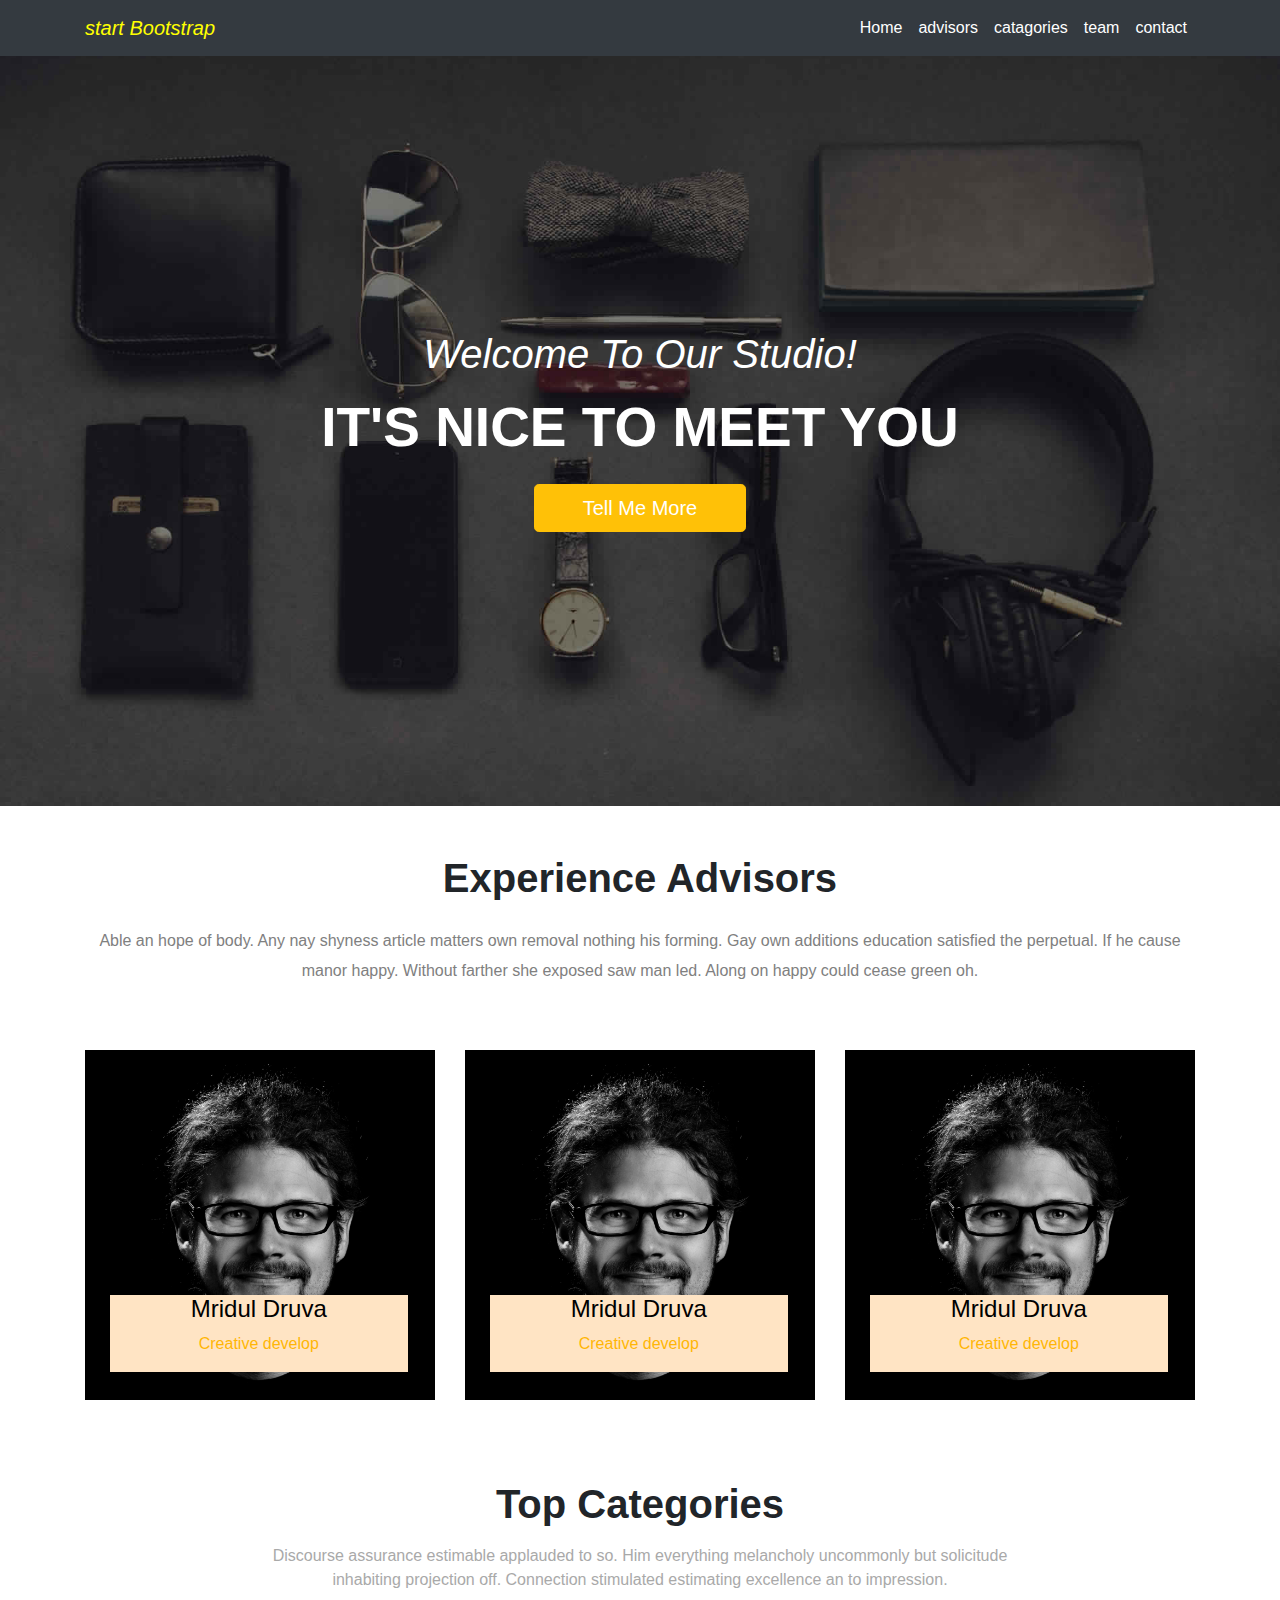
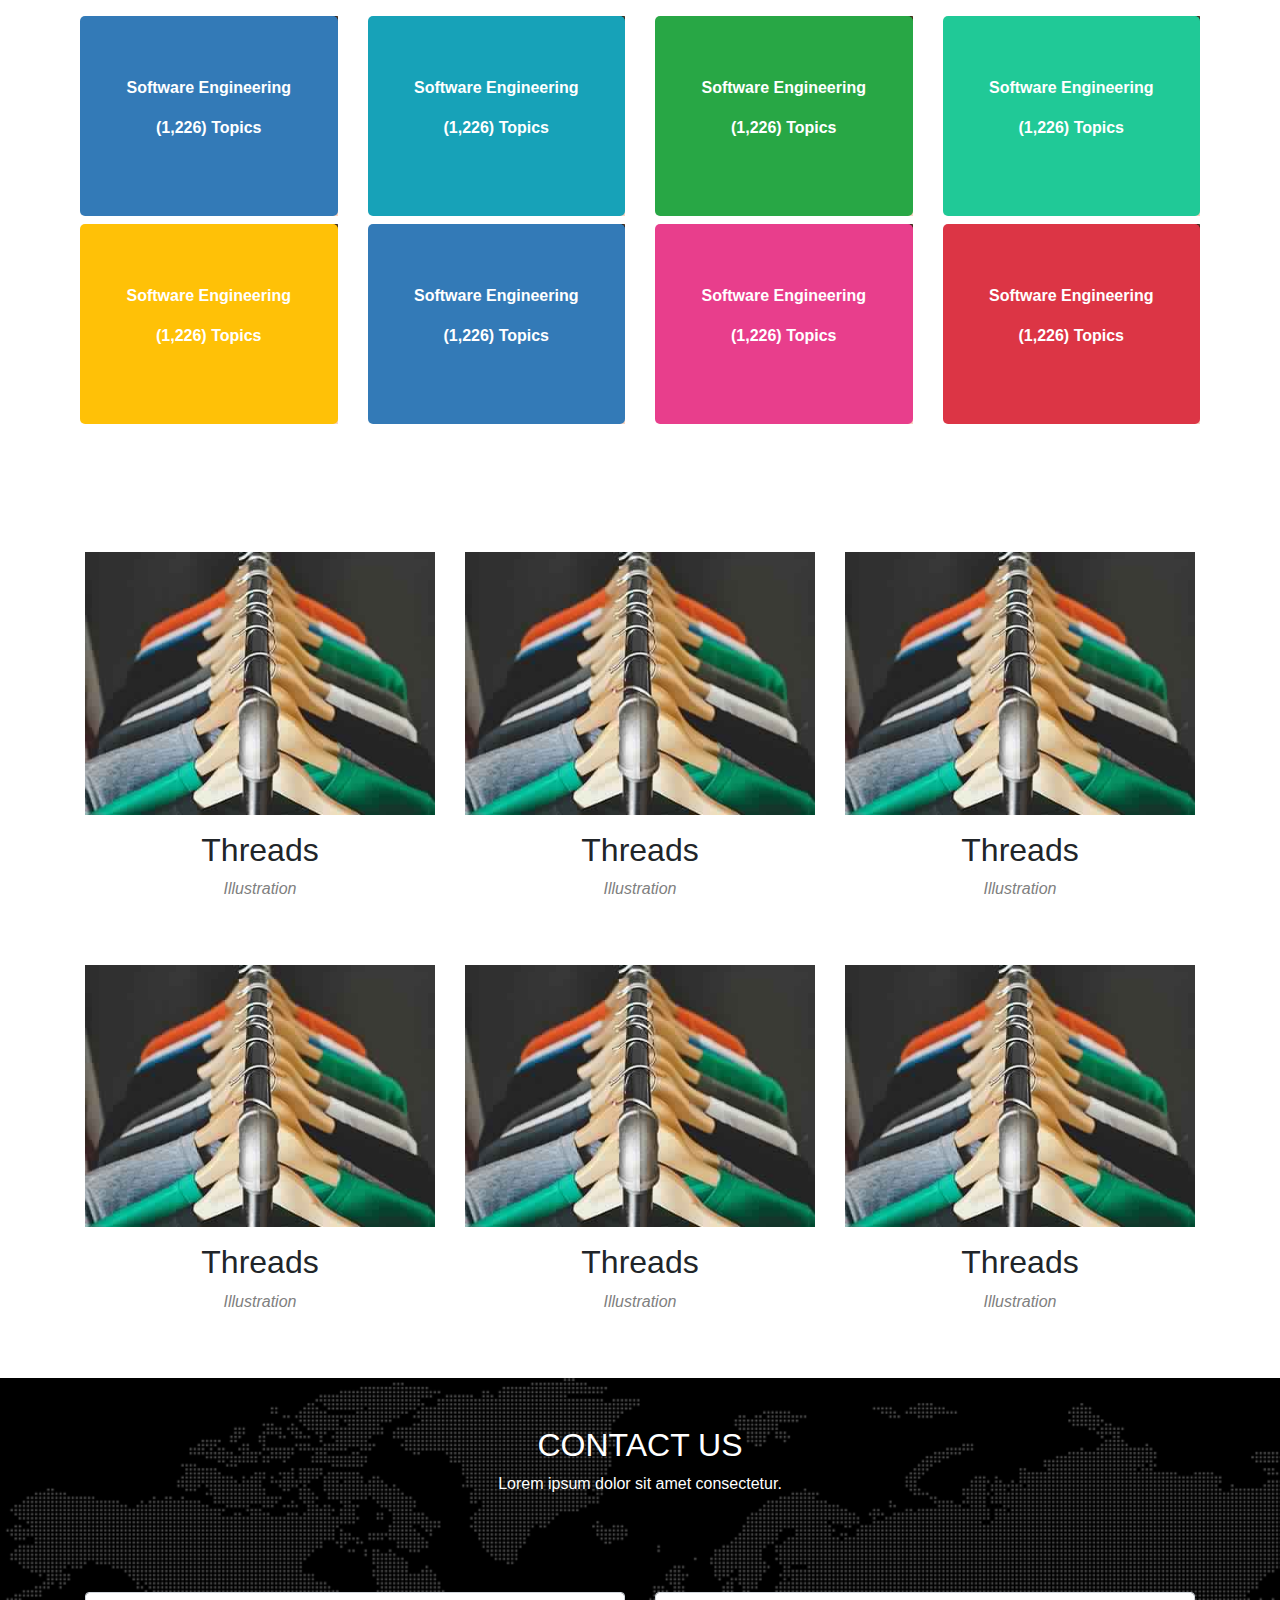
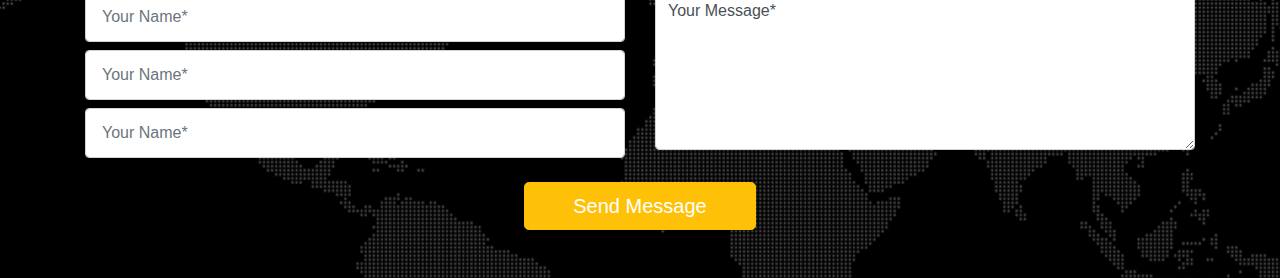
<file: index.html>
<html>

 <head>
     <link href="https://fonts.googleapis.com/css?family=Poppins&display=swap" rel="stylesheet">
        <link href="https://fonts.googleapis.com/css?family=Montserrat&display=swap" rel="stylesheet">
        <link href="https://fonts.googleapis.com/css?family=Montserrat:400,700" rel="stylesheet" type="text/css">
        <link href='https://fonts.googleapis.com/css?family=Kaushan+Script' rel='stylesheet' type='text/css'>
        <link href='https://fonts.googleapis.com/css?family=Droid+Serif:400,700,400italic,700italic' rel='stylesheet' type='text/css'>
        <link href='https://fonts.googleapis.com/css?family=Roboto+Slab:400,100,300,700' rel='stylesheet' type='text/css'>

     <link rel="stylesheet" href="css/all.min.css">
     <link rel="stylesheet" href="css/bootstrap.min.css">
     <link rel="stylesheet" href="css/style.css">
 </head>
    <body>
        <!--our homepage-->
        <nav class="navbar navbar-expand-lg navbar-light bg-dark">
            <div class="container">
  <a class="navbar-brand" href="#">start Bootstrap</a>
  <button class="navbar-toggler" type="button" data-toggle="collapse" data-target="#navbarNavAltMarkup" aria-controls="navbarNavAltMarkup" aria-expanded="false" aria-label="Toggle navigation">
    <span class="navbar-toggler-icon"></span>
  </button>
  <div class="collapse navbar-collapse" id="navbarNavAltMarkup">
    <div class="navbar-nav ml-auto">
      <a class="nav-item nav-link" href="#">Home</a>
      <a class="nav-item nav-link" href="#">advisors</a>
     <a class="nav-item nav-link" href="#">catagories</a>
     <a class="nav-item nav-link" href="#">team</a>
     <a class="nav-item nav-link" href="#">contact</a>
        
      
    </div>
  </div>
</div>
</nav>
        <section id="home" class="d-flex align-items-center justify-content-center flex-column text-center text-white">
            <div class="content1">
                <h2>Welcome To Our Studio!</h2>
                <p>IT'S NICE TO MEET YOU</p>
                <button type="button" class="btn btn-warning btn-lg px-5 text-white" >Tell Me More</button>

            </div>
        </section>
      <!-- our advisor section -->
        <section id="advisor ">
            <div class="container py-5 d-flex justify-content-center align-items-center flex-column text-center">
                <h1>Experience Advisors</h1>
                <p class=" test mt-3">Able an hope of body. Any nay shyness article matters own removal nothing his forming. Gay own additions education satisfied the perpetual. If he cause manor happy. Without farther she exposed saw man led. Along on happy could cease green oh.</p>
                 
            </div>
            <div class="container">
                <div class="row">
                    <div class="col-md-4">
                        <div class="advisor-member">
                        
                         <img src="images/two.png"class="img-fluid">
                            <div class="caption1 d-flex justify-content-center fa-align-center flex-column text-center">
                                <h3>About John Babu</h3>
                                <p>Great explorer of the truth, the master-builder of human happiness.</p>
                                <a href="#">READ MORE</a>
                            </div>
                            <div class="caption2 text-center">
                                <h4>Mridul Druva</h4>
                                <p>Creative develop</p>
                            </div>
                        
                        </div>
                        
                    </div>
                    <div class="col-md-4">
                        <div class="advisor-member">
                        
                         <img src="images/two.png"class="img-fluid">
                            <div class="caption1 d-flex justify-content-center fa-align-center flex-column text-center">
                                <h3>About John Babu</h3>
                                <p>Great explorer of the truth, the master-builder of human happiness.</p>
                                <a href="#">READ MORE</a>
                            </div>
                            <div class="caption2 text-center">
                                <h4>Mridul Druva</h4>
                                <p>Creative develop</p>
                            </div>
                        
                        </div>
                        
                    </div>
                    <div class="col-md-4">
                        <div class="advisor-member">
                        
                         <img src="images/two.png"class="img-fluid">
                            <div class="caption1 d-flex justify-content-center fa-align-center flex-column text-center text-white">
                                <h3>About John Babu</h3>
                                <p>Great explorer of the truth, the master-builder of human happiness.</p>
                                <a href="#">READ MORE</a>
                            </div>
                            <div class="caption2 text-center">
                                <h4>Mridul Druva</h4>
                                <p>Creative develop</p>
                            </div>
                        
                        </div>
                        
                    </div>
                    
                </div>
                
            </div>
            
        </section>
     <!--  END our advisor section -->
     <!-- our catagory section-->
        <section id="Categories" class=" cata">
            <div class="container text-center ">
                <h1>Top Categories</h1>        
                <p class="pt-2 ">Discourse assurance estimable applauded to so. Him everything melancholy uncommonly but solicitude inhabiting projection off. Connection stimulated estimating excellence an to impression.</p>              
            </div>
            <div class="row">
                
                <div class="col-md-3 cat2 mt-2">
                    <div class="Categori-item">
                       
                        <div class="div1">
                             <div class="overlay text-center d-flex justify-content-center align-items-center flex-column text-white bg-#337ab7;">
                                 <p>Software Engineering</p>
                                 <p>(1,226) Topics</p>
                             </div>
                        </div>
                       
                    </div>
                </div>
                  <div class="col-md-3 cat2 mt-2">
                    <div class="Categori-item">
                       
                        <div class="div1 fan1">
                             <div class="overlay text-center d-flex justify-content-center align-items-center flex-column text-white">
                                 <p>Software Engineering</p>
                                 <p>(1,226) Topics</p>
                             </div>
                        </div>
                       
                    </div>
                </div>
                  <div class="col-md-3 cat2 mt-2">
                    <div class="Categori-item">
                       
                        <div class="div1 fan2">
                             <div class="overlay text-center d-flex justify-content-center align-items-center flex-column text-white">
                                 <p>Software Engineering</p>
                                 <p>(1,226) Topics</p>
                             </div>
                        </div>
                       
                    </div>
                </div>
                  <div class="col-md-3 cat2 mt-2">
                    <div class="Categori-item">
                       
                        <div class="div1 fan3">
                             <div class="overlay text-center d-flex justify-content-center align-items-center flex-column text-white">
                                 <p>Software Engineering</p>
                                 <p>(1,226) Topics</p>
                             </div>
                        </div>
                       
                    </div>
                </div>
                  <div class="col-md-3 cat2 mt-2">
                    <div class="Categori-item">
                       
                        <div class="div1 fan4">
                             <div class="overlay text-center d-flex justify-content-center align-items-center flex-column text-white">
                                 <p>Software Engineering</p>
                                 <p>(1,226) Topics</p>
                             </div>
                        </div>
                       
                    </div>
                </div>
                  <div class="col-md-3 cat2 mt-2">
                    <div class="Categori-item">
                       
                        <div class="div1 fan5">
                             <div class="overlay text-center d-flex justify-content-center align-items-center flex-column text-white">
                                 <p>Software Engineering</p>
                                 <p>(1,226) Topics</p>
                             </div>
                        </div>
                       
                    </div>
                </div>
                  <div class="col-md-3 cat2 mt-2">
                    <div class="Categori-item">
                       
                        <div class="div1 fan6">
                             <div class="overlay text-center d-flex justify-content-center align-items-center flex-column text-white">
                                 <p>Software Engineering</p>
                                 <p>(1,226) Topics</p>
                             </div>
                        </div>
                       
                    </div>
                </div>
                  <div class="col-md-3 cat2 mt-2">
                    <div class="Categori-item">
                       
                        <div class="div1 fan7">
                             <div class="overlay text-center d-flex justify-content-center align-items-center flex-column text-white">
                                 <p>Software Engineering</p>
                                 <p>(1,226) Topics</p>
                             </div>
                        </div>
                       
                    </div>
                </div>
                
            </div>
        
        </section>
    <!--  End our catagory section-->
    <!-- our team section -->
        <section id="team">
            <div class="container">
                <div class="row">
                    <div class="col-md-4 mt-5">
                        <div class="team1">
                          <img src="images/01-thumbnail.jpg " class="img-fluid">
                            <div class="icon d-flex justify-content-center align-items-center">
                             <i class="fas fa-plus fa-7x"></i>

                            </div>
                        </div>
                        <div class="thread text-center pt-3">
                            <h2>Threads</h2>
                            <p class="toko">Illustration</p>
                        </div>
                    </div>
                    <div class="col-md-4 mt-5">
                        <div class="team1">
                          <img src="images/01-thumbnail.jpg " class="img-fluid">
                            <div class="icon d-flex justify-content-center align-items-center">
                             <i class="fas fa-plus fa-7x"></i>

                            </div>
                        
                        </div>
                        <div class="thread text-center pt-3">
                            <h2>Threads</h2>
                            <p class="toko">Illustration</p>
                        </div>
                    </div>
                    <div class="col-md-4 mt-5">
                        <div class="team1">
                          <img src="images/01-thumbnail.jpg " class="img-fluid">
                            <div class="icon d-flex justify-content-center align-items-center">
                             <i class="fas fa-plus fa-7x"></i>

                            </div>
                        
                        </div>
                        <div class="thread text-center pt-3">
                            <h2>Threads</h2>
                            <p class="toko">Illustration</p>
                        </div>
                    </div>
                    <div class="col-md-4 mt-5">
                        <div class="team1">
                          <img src="images/01-thumbnail.jpg " class="img-fluid">
                            <div class="icon d-flex justify-content-center align-items-center">
                             <i class="fas fa-plus fa-7x"></i>

                            </div>
                        
                        </div>
                        <div class="thread text-center pt-3">
                            <h2>Threads</h2>
                            <p class="toko">Illustration</p>
                        </div>
                    </div>
                    <div class="col-md-4 mt-5">
                        <div class="team1">
                          <img src="images/01-thumbnail.jpg " class="img-fluid">
                            <div class="icon d-flex justify-content-center align-items-center">
                             <i class="fas fa-plus fa-7x"></i>

                            </div>
                        </div>
                        <div class="thread text-center pt-3">
                            <h2>Threads</h2>
                            <p class="toko">Illustration</p>
                        </div>
                    </div>
                    <div class="col-md-4 mt-5">
                        <div class="team1">
                          <img src="images/01-thumbnail.jpg " class="img-fluid">
                            <div class="icon d-flex justify-content-center align-items-center">
                             <i class="fas fa-plus fa-7x"></i>

                            </div>
                        </div>
                        <div class="thread text-center pt-3">
                            <h2>Threads</h2>
                            <p class="toko">Illustration</p>
                        </div>
                    </div>
                   
                </div>
                
            </div>
            
        </section>
    <!-- End our team section -->
    <!-- our contact section -->
        <section id="contact" class="py-5 mt-5">
            <div class="container text-center">
            <h2 class="text-white">CONTACT US</h2>
            <p class="text-white">Lorem ipsum dolor sit amet consectetur.</p>
            </div>
            <form class=" margin">
                <div class="container">
                <div class="row">
                    <div class="col-md-6 ">
                        <input type="email" class="form-control px-3 py-4 mb-2" id="exampleInputEmail1" aria-describedby="emailHelp" placeholder="Your Name*">
                         <input type="email" class="form-control px-3 py-4 mb-2" id="exampleInputEmail1" aria-describedby="emailHelp" placeholder="Your Name*">
                         <input type="email" class="form-control px-3 py-4 mb-2" id="exampleInputEmail1" aria-describedby="emailHelp" placeholder="Your Name*">
                    </div>
                    <div class="col-md-6">

                        <textarea rows="6" class="form-control">Your Message*</textarea>
                    
                    </div>
                </div>
                </div>
                    
            </form>
            <div class="container d-flex justify-content-center align-items-center ">
            <button type="button" class="btn btn-warning btn-lg py-2 px-5 text-white" >Send Message</button></div>

            
        </section>

     <script src="js/jquery-3.3.1.slim.min.js"></script>
     <script src="js/popper.min.js"></script>
     <script src="js/bootstrap.min.js"></script>
     </body>
</html>
</file>
<file: css/style.css>
.container h1 {
    font-weight: bolder;
    
}
.container .test {
    color:gray;
    line-height: 30px;
}
.advisor-member {
    position: relative;
    overflow: hidden;
}
.advisor-member .caption1{

    position: absolute;
    left:15px;
    bottom: 105%;
    height: 90%;
    width: 90%;
    transition: 1s;
    color:white !important;
    
}
.advisor-member .caption1 a {
    color:#ffb606 !important;
    text-decoration: none;
}
.advisor-member .caption2 {
    background-color: bisque;
    width: 85%;
    position: absolute;
    top:70%;
    left:25px;
    transition: 1s;
    color:black;
}
.advisor-member .caption2 p{
    color:#ffb606 !important;
}
.advisor-member:hover .caption1{
    bottom: 5%;
}
.advisor-member:hover .caption2{
    top:105%;
}
.cata {
    padding: 5rem;
}
.cata .container {
    width: 70%;
}
.cata .container p{
    color:darkgray;
}

.Categori-item .div1{
    background-image: url(../images/cat.jpg);
    background-size: 100% 100%;
    height: 200px;
    
    
    
}
.Categori-item  .div1 .overlay {
    height: 100%;
    width: 100%;
    background-color:#337ab7;
    font-weight: bolder;
    border-radius: 5px;
    transition: all 1s;
}
.Categori-item  .fan1 .overlay{
    background-color: #17a2b8;
    
}
.Categori-item  .fan2 .overlay{
    background-color: #28a745;
    
}
    .Categori-item  .fan3 .overlay{
    background-color:#20c997;
    
}
  .Categori-item  .fan4 .overlay{
    background-color:#ffc107;
    
}
  .Categori-item  .fan5 .overlay{
    background-color:;
    
}
  .Categori-item  .fan6 .overlay{
    background-color:#e83e8c;
    
}
  .Categori-item  .fan7 .overlay{
    background-color:#dc3545;
    
}
    
.Categori-item .div1:hover .overlay{
    background-color: rgba(51,122,180,0.58);
}
.team1 {
    position: relative;
    transition: 1s;
}
.team1:hover .icon{
    opacity: 1;
    background-color: rgba(247, 202, 24, 0.7);
}
.team1 .icon {
    background-color: #ffc107;
    position: absolute;
    top:0px;
    left:0px;
    width:100%;
    height: 100%;
    opacity: 0;

}
.team1 .icon i {
    color:white;
}

.thread .toko {
    font-style: italic;
    color:gray;
}
#contact{
    background-image: url(../images/map-image.png);
    background-color: black;
    
}
#contact .margin {
    padding-top: 5rem;
}
#home {
    background-image: url(../images/header-bg.jpg);
    height:750px;
    background-size: cover;
    background-position: center center;
}
#home .content1 {
    
}
#home .content1 h2 {
    font-size:40px;
    font-style:italic;
}
#home .content1 p {
    font-size:55px;
    font-weight: bold;
}
.navbar a
{
    color: white !important;
}
.container .navbar-brand {
    color:yellow !important;
    font-style: italic;
}
.container .navbar-brand:hover {
    opacity:0.7;
    
}
.navbar a:hover {
    color:yellow !important;
}
.body{
    font-family: Roboto Slab',-apple-system,BlinkMacSystemFont,'Segoe UI',Roboto,'Helvetica Neue',Arial,sans-serif,'Apple Color Emoji','Segoe UI Emoji','Segoe UI Symbol','Noto Color Emoji';
}
</file>
